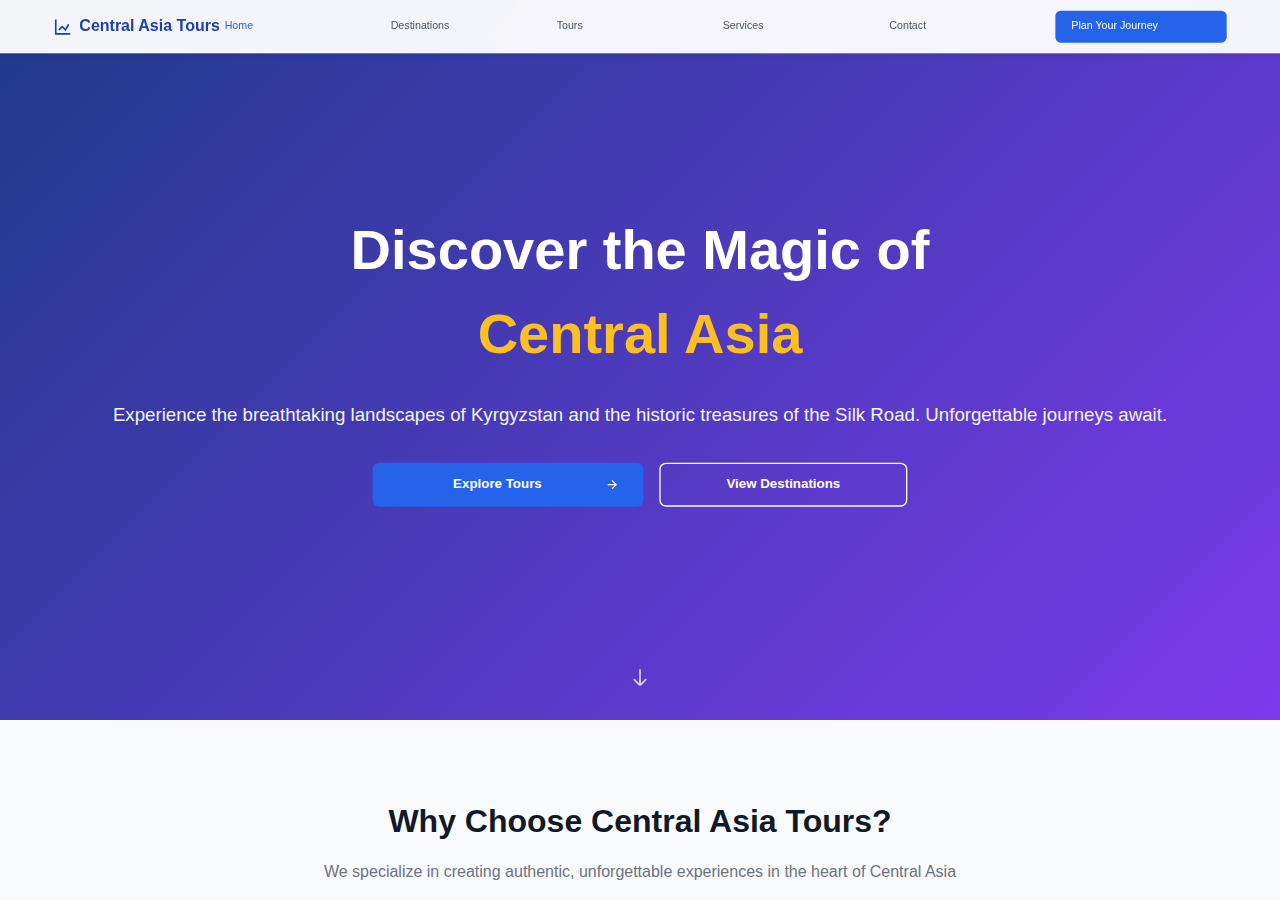
<file: index-wrapper.html>
<!DOCTYPE html>
<html lang="en">
<head>
    <meta charset="UTF-8">
    <meta name="viewport" content="width=device-width, initial-scale=1.0, user-scalable=no">
    <title>Central Asia Tours - Discover the Magic of Central Asia</title>
    <style>
        /* Remove all default spacing */
        * {
            margin: 0;
            padding: 0;
            box-sizing: border-box;
        }

        html, body {
            width: 100vw;
            height: 100vh;
            overflow: hidden;
            background: #fff;
            position: fixed;
        }

        /* Object/embed container - immune to Firefox text zoom */
        #content-container {
            position: fixed;
            top: 0;
            left: 0;
            width: 1920px;
            height: 100%;
            border: none;
            overflow: visible;
            display: block;
            transform-origin: 0 0;
        }
    </style>
</head>
<body>
    <!--
        OBJECT TAG TECHNIQUE:
        Using <object> instead of <iframe> provides better isolation.
        Firefox text-only zoom does NOT penetrate object boundaries.
    -->
    <object
        id="content-container"
        type="text/html"
        data="index-content.html"
        style="border:0; overflow:hidden;">
        <p>Your browser doesn't support embedded content. Please open index-content.html directly.</p>
    </object>

    <script>
        (function() {
            'use strict';

            var container = document.getElementById('content-container');

            function adjustScale() {
                var viewportWidth = window.innerWidth;
                var viewportHeight = window.innerHeight;
                var scaleFactor = viewportWidth / 1920;

                // Scale the object to fit viewport
                container.style.transform = 'scale(' + scaleFactor + ')';
                container.style.width = '1920px';
                container.style.height = (viewportHeight / scaleFactor) + 'px';
            }

            // Initial scale
            setTimeout(adjustScale, 100);

            // Adjust on resize
            window.addEventListener('resize', adjustScale);

            // Monitor viewport changes
            var lastWidth = window.innerWidth;
            setInterval(function() {
                if (window.innerWidth !== lastWidth) {
                    adjustScale();
                    lastWidth = window.innerWidth;
                }
            }, 100);

            console.log('✅ Object wrapper loaded - backgrounds will stay static');
        })();
    </script>
</body>
</html>
</file>
